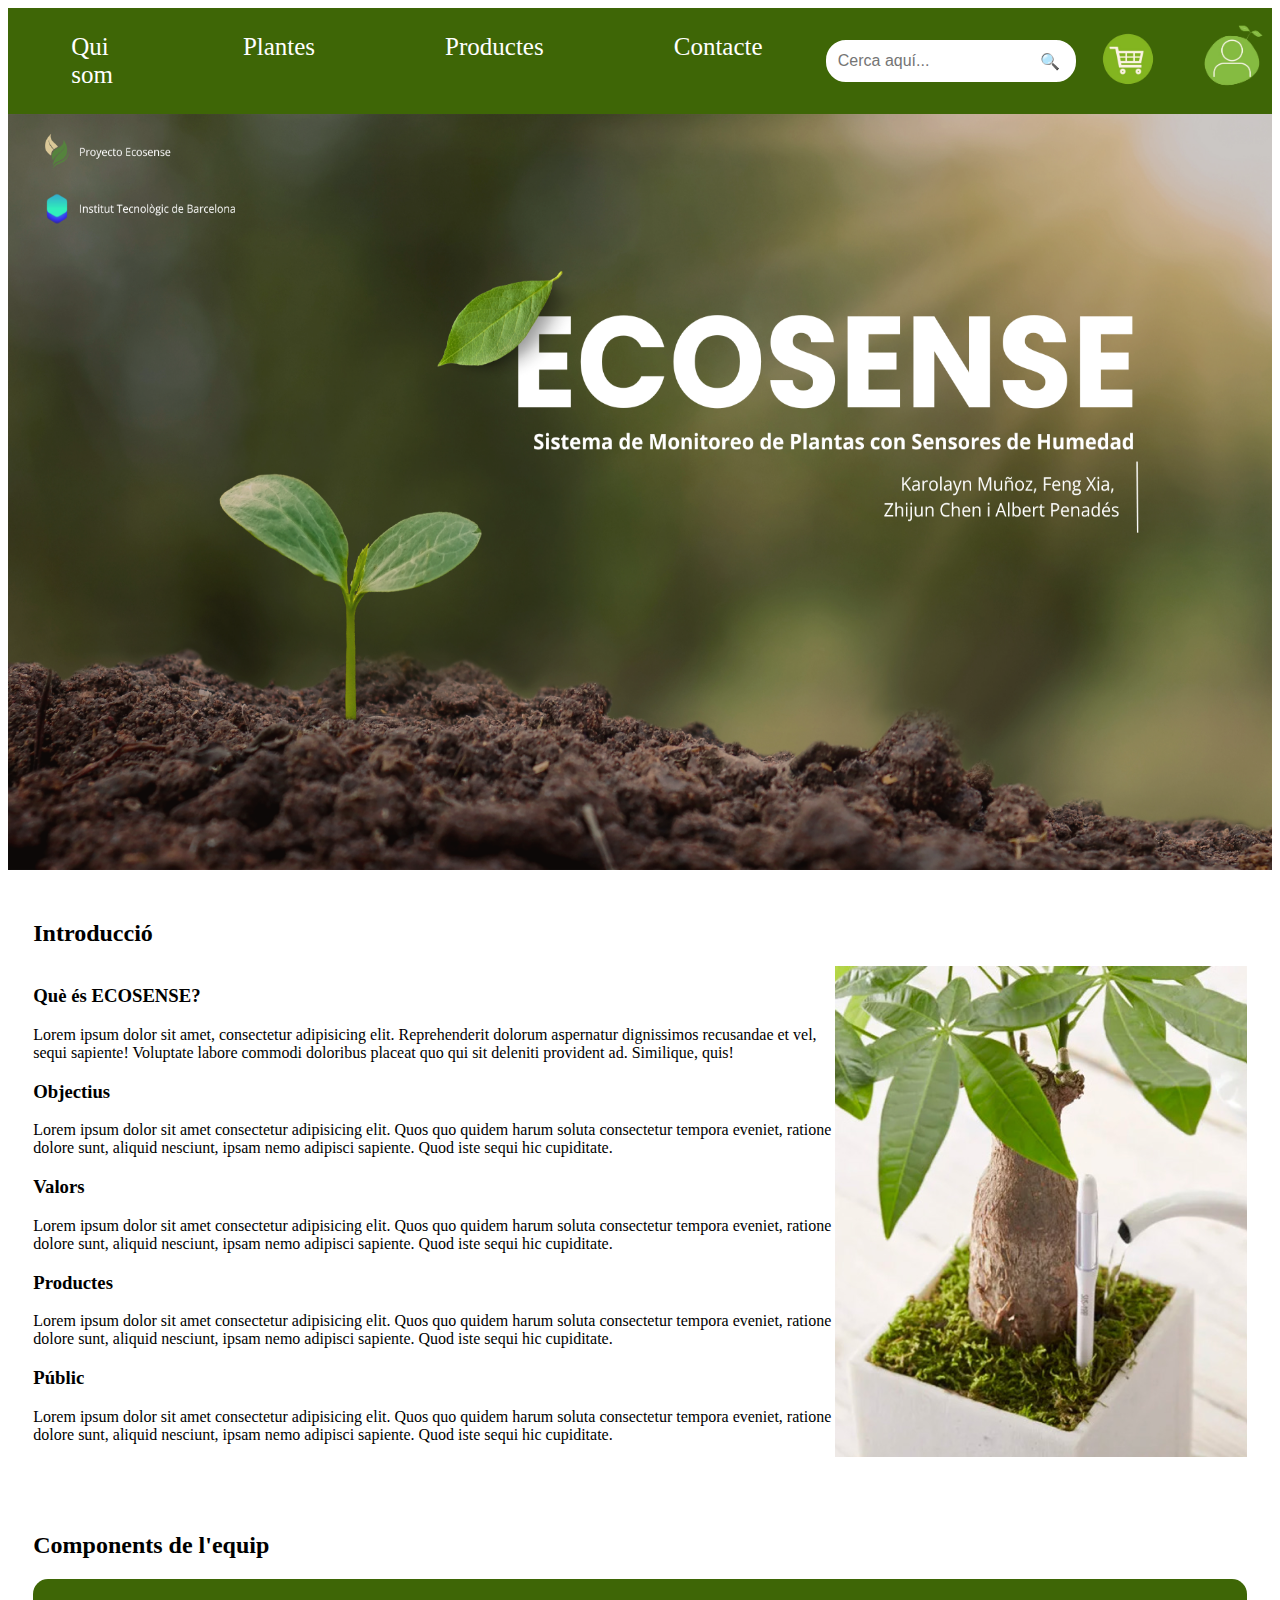
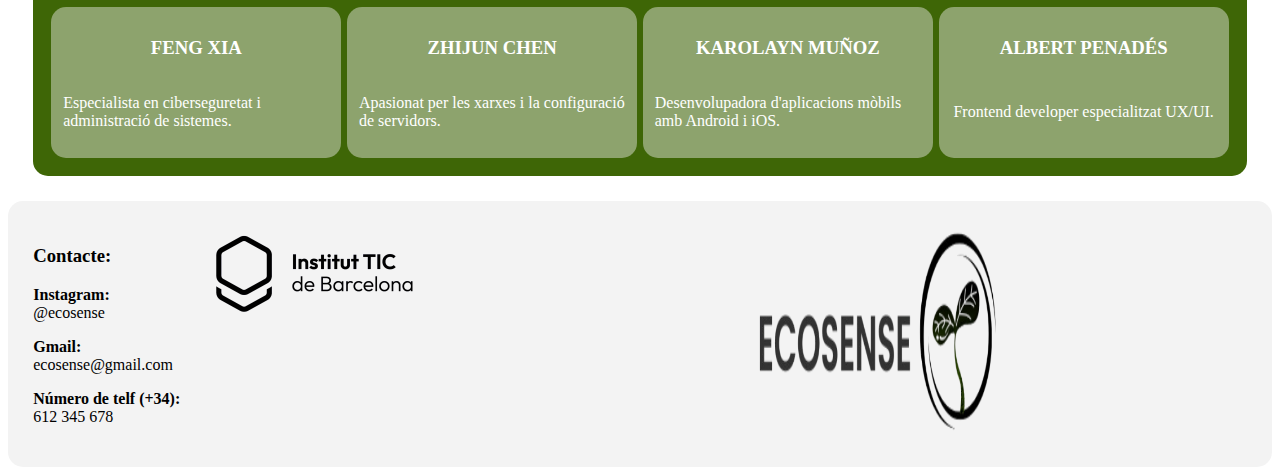
<file: frontend/index.html>
<!DOCTYPE html>
<html lang="en">
<head>
    <meta charset="UTF-8">
    <meta name="viewport" content="width=device-width, initial-scale=1.0">
    <title>ECOSENSE - INICI</title>
    <link rel="stylesheet" href="style/style.css">
</head>
<body>

    <!-- Menú pàgina inicial --> 
    <nav class="menu">
        <!-- Foto principal -->
        <div class="foto-inicial">
            <img src="img/header.png" alt="Logotip EOSENSE">    
        </div>
        
        <!-- Navegador del menú -->
        <div class="links">
            <!-- Connectarà a altres fitxers html per obrirlos -->
            <a href="index.html">Qui som</a>
            <a href="pages/plantes.html">Plantes</a>
            <a href="pages/productes.html">Productes</a>
            <a href="pages/contacte.html">Contacte</a>
        </div>

        <div class="icones">            
            <!-- Buscador -->
            <div class="buscador">
                <input type="text" class="buscador-web" placeholder="Cerca aquí...">
                <button class="btn-buscador">🔍</button>
            </div>

            <!-- Carret de la compra -->
            <div>
            <img src="img/carret-compra.png" alt="Carret de la compra" class="carret-compra">
            </div>
            <!-- Iniciar sessió -->
            <a href="pages/registrarse.html">
                <img src="img/login.png" alt="Iniciar sessió" class="log-in">
            </a>
             
        </div>
    </nav>

    <!-- Apartat d'on tindré la foto principal -->
    <main class="main">
        <!-- Contenidor de la foto principal -->
        <div class="foto-main">
            <img src="img/ecosense.png" alt="imatge principal del projecte ECOSENSE">
            <button id="btn-scroll-top" class="btn-scroll">⬆</button>
        </div>
    </main>

    <!-- Botó que ens redireccionarà al apartat de: 'Qui som' -->
     <!-- Puc crear dins l'apartat  -->
    <section class="qui-som">
        <h2 class="titol-qs">Introducció</h2>

        <!-- Hi hauràn dues columnes una per la foto i l'altre per text -->
        <section class="contingut-qs">
            <!-- Text -->
            <section class="part-1">
                <h3>Què és ECOSENSE?</h3>
                <p>Lorem ipsum dolor sit amet, consectetur adipisicing elit. Reprehenderit dolorum aspernatur dignissimos recusandae et vel,
                    sequi sapiente! Voluptate labore commodi doloribus placeat quo qui sit deleniti provident ad. Similique, quis!</p>
                
                <h3>Objectius</h3>
                <p>Lorem ipsum dolor sit amet consectetur adipisicing elit. Quos quo quidem harum soluta consectetur tempora eveniet, 
                    ratione dolore sunt, aliquid nesciunt, ipsam nemo adipisci sapiente. Quod iste sequi hic cupiditate.</p>
                
                <h3>Valors</h3>
                <p>Lorem ipsum dolor sit amet consectetur adipisicing elit. Quos quo quidem harum soluta consectetur tempora eveniet, 
                    ratione dolore sunt, aliquid nesciunt, ipsam nemo adipisci sapiente. Quod iste sequi hic cupiditate.</p>
                
                <h3>Productes</h3>
                <p>Lorem ipsum dolor sit amet consectetur adipisicing elit. Quos quo quidem harum soluta consectetur tempora eveniet, 
                    ratione dolore sunt, aliquid nesciunt, ipsam nemo adipisci sapiente. Quod iste sequi hic cupiditate.</p>
                
                <h3>Públic</h3>
                <p>Lorem ipsum dolor sit amet consectetur adipisicing elit. Quos quo quidem harum soluta consectetur tempora eveniet, 
                    ratione dolore sunt, aliquid nesciunt, ipsam nemo adipisci sapiente. Quod iste sequi hic cupiditate.</p>
            </section>

            <!-- Imatge -->
            <section class="part-2">
                <section class="part-2-img">
                    <img src="img/planta-sensor.png" alt="Imatge d'una planta amb sensor d'humetat">
                </section>
            </section>
        </section>
    </section>

    <section class="components-equip">
        <h2>Components de l'equip</h2>
        <section class="info-equip">  
            <!-- Feng Xia -->   
            <section class="contingut-asix feng-xia">
                <h3 class="nom-asix">FENG XIA</h3>
                <p>Especialista en ciberseguretat i administració de sistemes.</p>
            </section>
    
            <!-- Zhijun Chen -->
            <section class="contingut-asix zhijun-chen">
                <h3 class="nom-asix">ZHIJUN CHEN</h3>
                <p>Apasionat per les xarxes i la configuració de servidors.</p>
            </section>
    
            <!-- Karolayn Muñoz -->
            <section class="contingut-dam karolayn-munoz">
                <h3 class="nom-dam">KAROLAYN MUÑOZ</h3>
                <p>Desenvolupadora d'aplicacions mòbils amb Android i iOS.</p>
            </section>
    
            <!-- Albert Penadés -->
            <section class="contingut-daw albert-penades">
                <h3 class="nom-daw">ALBERT PENADÉS</h3>
                <p>Frontend developer especialitzat UX/UI.</p>
            </section>
        </section>
    </section>
        
    
    <!-- Caixa del footer -->
    <footer class="footer">
        <section class="div-contacte">
            <h3><b>Contacte:</b></h3>
            <p><b>Instagram:</b> <br>
                @ecosense</p>
            <p><b>Gmail:</b>
                 ecosense@gmail.com</p>
            <p><b>Número de telf (+34):</b> <br>612 345 678</p>
        </section>

        <section class="footer-img2">
            <img src="img/logo-horitzontal.png" alt="Logo Institut Tic de Barcelona">
        </section>
        <section class="footer-img1">
            <img src="img/logo-ecosense-sinfondo.png" alt="Imatge del footer">
        </section>
    </footer>

    <!-- Scripts -->
    <script src="js/index.js"></script>
    <script src="js/registrarse.js"></script>
</body>
</html>
</file>
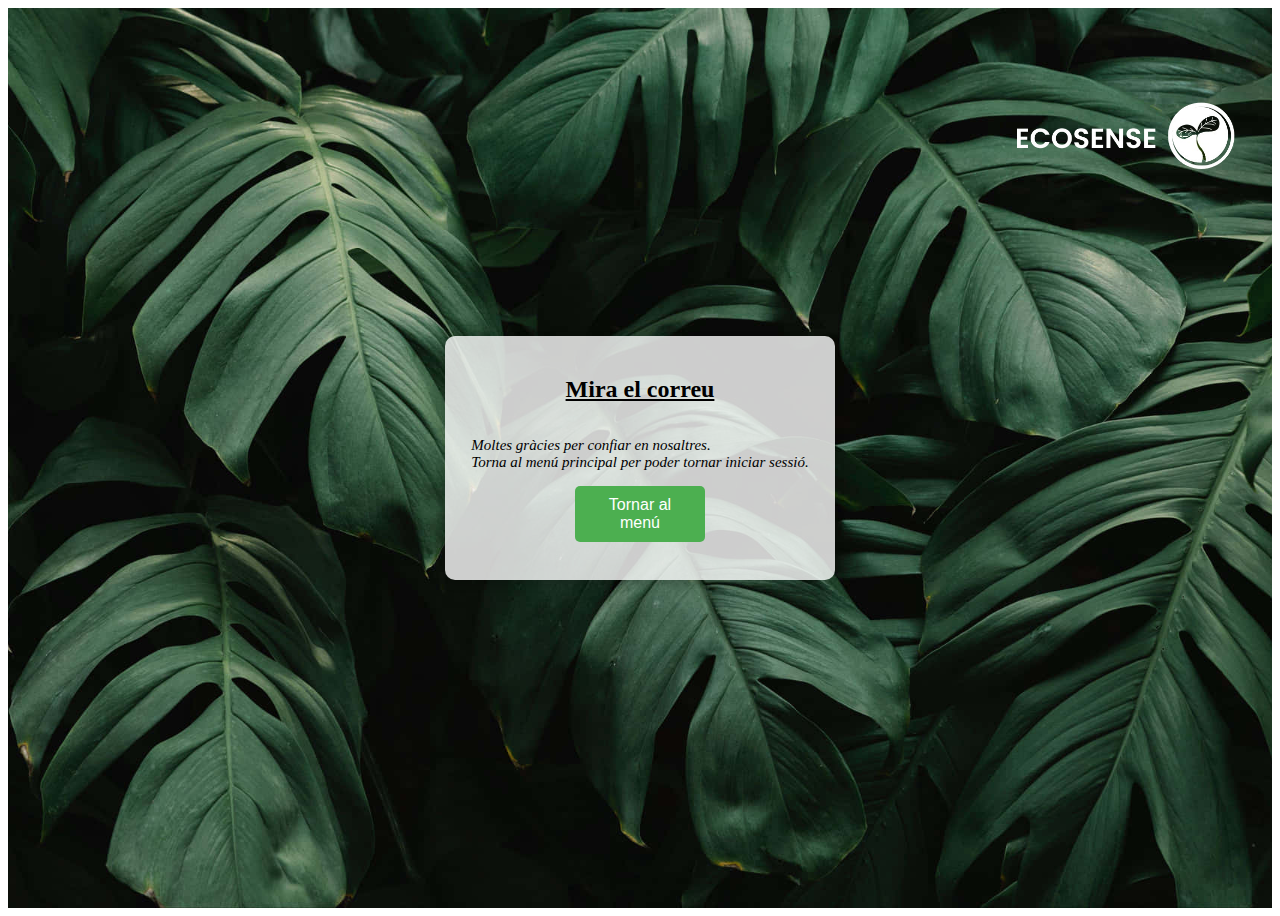
<file: frontend/pages/contrasenya-recuperada.html>
<!DOCTYPE html>
<html lang="en">
<head>
    <meta charset="UTF-8">
    <meta name="viewport" content="width=device-width, initial-scale=1.0">
    <title>Contrasenya recuperada</title>
    <link rel="stylesheet" href="../style/registrarse.css">

</head>
<body>

    <!-- Foto ecosense -->
    <div class="foto-ecosense">
        <img src="../img/logo-ecosense-registre.png" alt="Foto ecosense en blanco">
     </div>

    <section class="main">
        <!-- Imatge principal de tota la pàgina -->
        <section class="img_principal"></section>
        <section class="formulari">
            <h2 class="titol-form">Mira el correu</h2>
            <form> 
                <p class="info-registre">Moltes gràcies per confiar en nosaltres.
                     <br>Torna al menú principal per poder tornar iniciar sessió.</p>
                <section class="cont-btns">
                    <button class="registrarse" type="submit">Tornar al menú</button>
                </section>
                <br>
            </form>
        </section>
    </section>

    <!-- Scripts -->
    <script src=""></script>
</body>
</html>
</file>
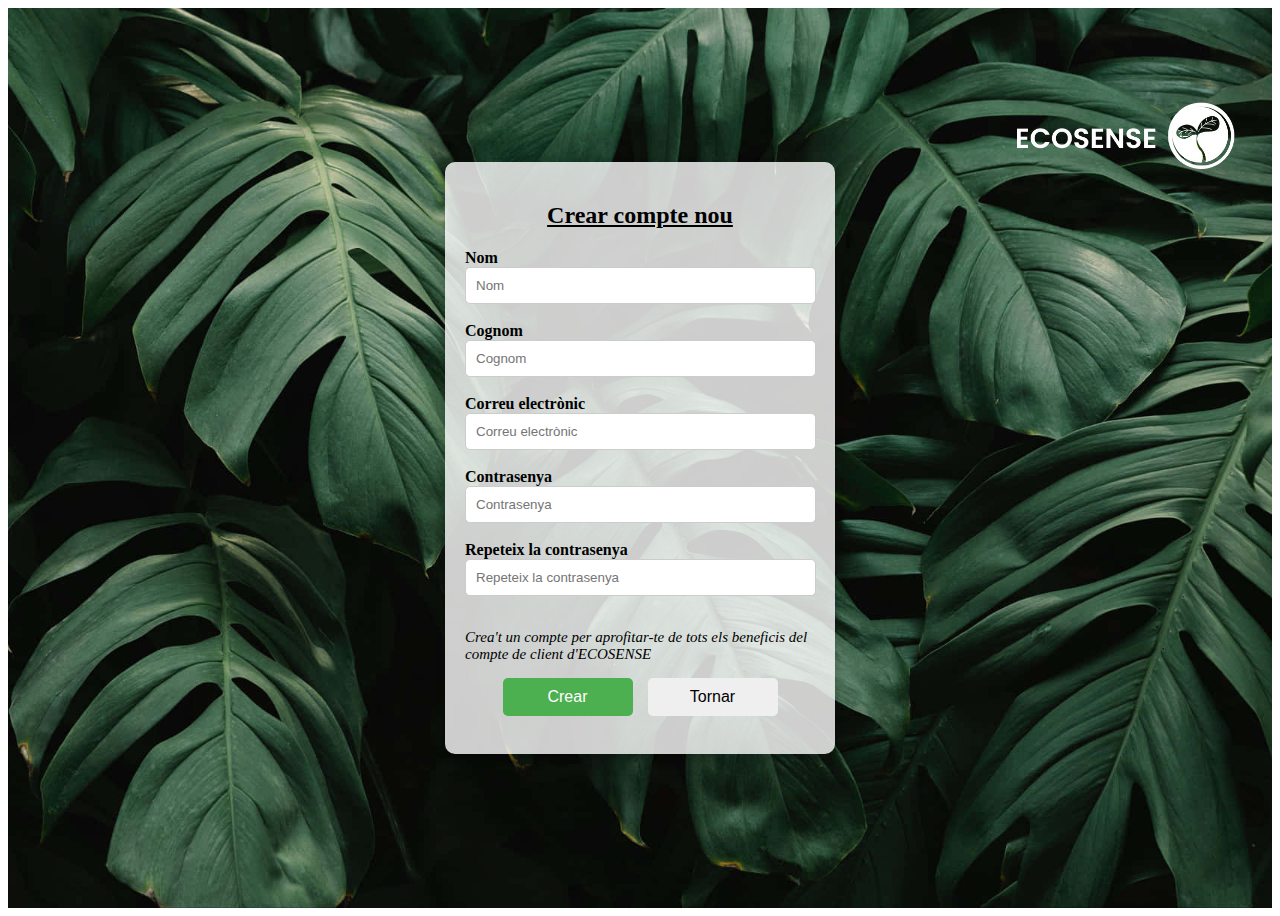
<file: frontend/pages/crear-compte.html>
<!DOCTYPE html>
<html lang="ca">
<head>
    <meta charset="UTF-8">
    <meta name="viewport" content="width=device-width, initial-scale=1.0">
    <title>Crear compte nou</title>
    <link rel="stylesheet" href="../style/registrarse.css">
</head>
<body>
    <!-- Foto ecosense -->
    <div class="foto-ecosense">
        <img src="../img/logo-ecosense-registre.png" alt="Foto ecosense en blanc">
    </div>

    <section class="main">
        <!-- Imatge principal de tota la pàgina -->
        <section class="img_principal"></section>

        <section class="formulari">
            <h2 class="titol-form">Crear compte nou</h2>

            <form>
                <!-- Nom -->
                <label for="nom"><b>Nom</b></label>
                <input type="text" id="nom" name="nom" placeholder="Nom" required>
                <br><br>

                <!-- Cognom -->
                <label for="cognom"><b>Cognom</b></label>
                <input type="text" id="cognom" name="cognom" placeholder="Cognom" required>
                <br><br>

                <!-- Correu electrònic -->
                <label for="email"><b>Correu electrònic</b></label>
                <input type="email" id="email" name="email" placeholder="Correu electrònic" required>
                <br><br>

                <!-- Contrasenya -->
                <label for="contrasenya"><b>Contrasenya</b></label>
                <input type="password" id="contrasenya" name="contrasenya" placeholder="Contrasenya" required>
                <br><br>

                <!-- Repetir contrasenya -->
                <label for="repetir-contrasenya"><b>Repeteix la contrasenya</b></label>
                <input type="password" id="repetir-contrasenya" name="repetir-contrasenya" placeholder="Repeteix la contrasenya" required>
                <br><br>

                <!-- Info -->
                <p class="info-registre">Crea't un compte per aprofitar-te de tots els beneficis del compte de client d'ECOSENSE</p>

                <!-- Botons -->
                <section class="cont-btns">
                    <button class="registrarse" type="submit">Crear</button>
                    <button id="tornar" type="button">Tornar</button>
                </section>
                <br>
            </form>
        </section>
    </section>

    <!-- Scripts -->
    <script src="../js/crear-compte.js"></script>
</body>
</html>
</file>
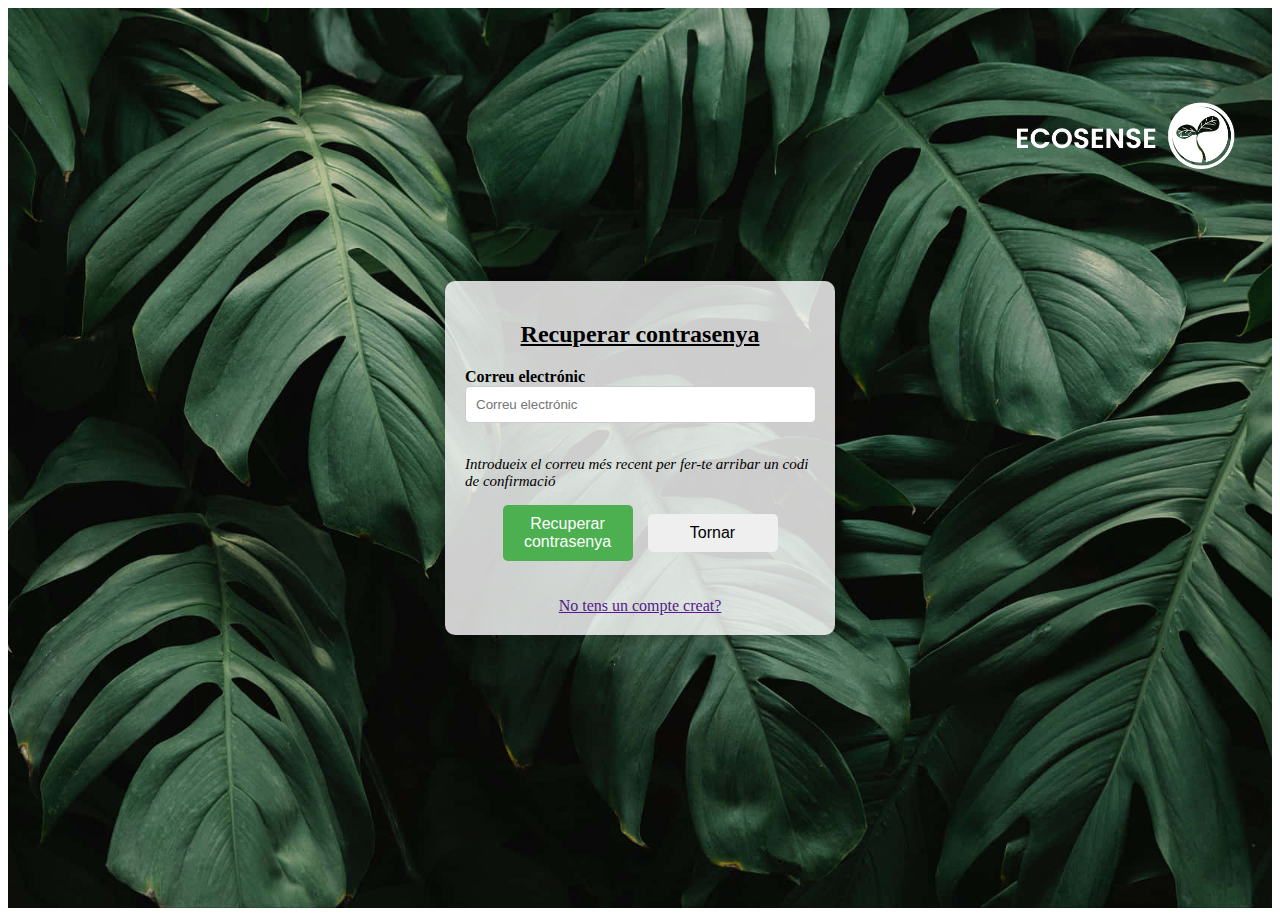
<file: frontend/pages/recuperar_contrasenya.html>
<!DOCTYPE html>
<html lang="en">
<head>
    <meta charset="UTF-8">
    <meta name="viewport" content="width=device-width, initial-scale=1.0">
    <title>Recuperar contrasenya</title>
    <link rel="stylesheet" href="../style/registrarse.css">
    <link rel="stylesheet" href="../style/recuperar-contrasenya.css">

</head>
<body>
        <!-- Foto ecosense -->
        <div class="foto-ecosense">
            <img src="../img/logo-ecosense-registre.png" alt="Foto ecosense en blanco">
         </div>
    
        <section class="main">
            <!-- Imatge principal de tota la pàgina -->
            <section class="img_principal"></section>
            <section class="formulari">
                <h2 class="titol-form">Recuperar contrasenya</h2>
                
                <!-- Apartat del formulari -->
                <form> 
                    <label for="email"><b>Correu electrónic</b></label>
                    <input type="email" id="email" name="email" placeholder="Correu electrónic">
                    <br>
                    <br>
                    <p class="info-email"> Introdueix el correu més recent per fer-te arribar un codi de confirmació</p>
                    <section class="cont-btns">
                        <button class="registrarse" type="submit">Recuperar contrasenya</button>
                        <button id="tornar">Tornar</button>
                    </section>
                    <br>
                    <br>
                </form>
                <section>
                    <!-- Posar link al nou html -->
                    <a href="" class="creacio-compte">No tens un compte creat?</a>
                </section>
            </section>
        </section>

        <!-- Scripts -->
         <script src="../js/contrasenya-recuperada.js"></script>
    </body>
</html>
</file>
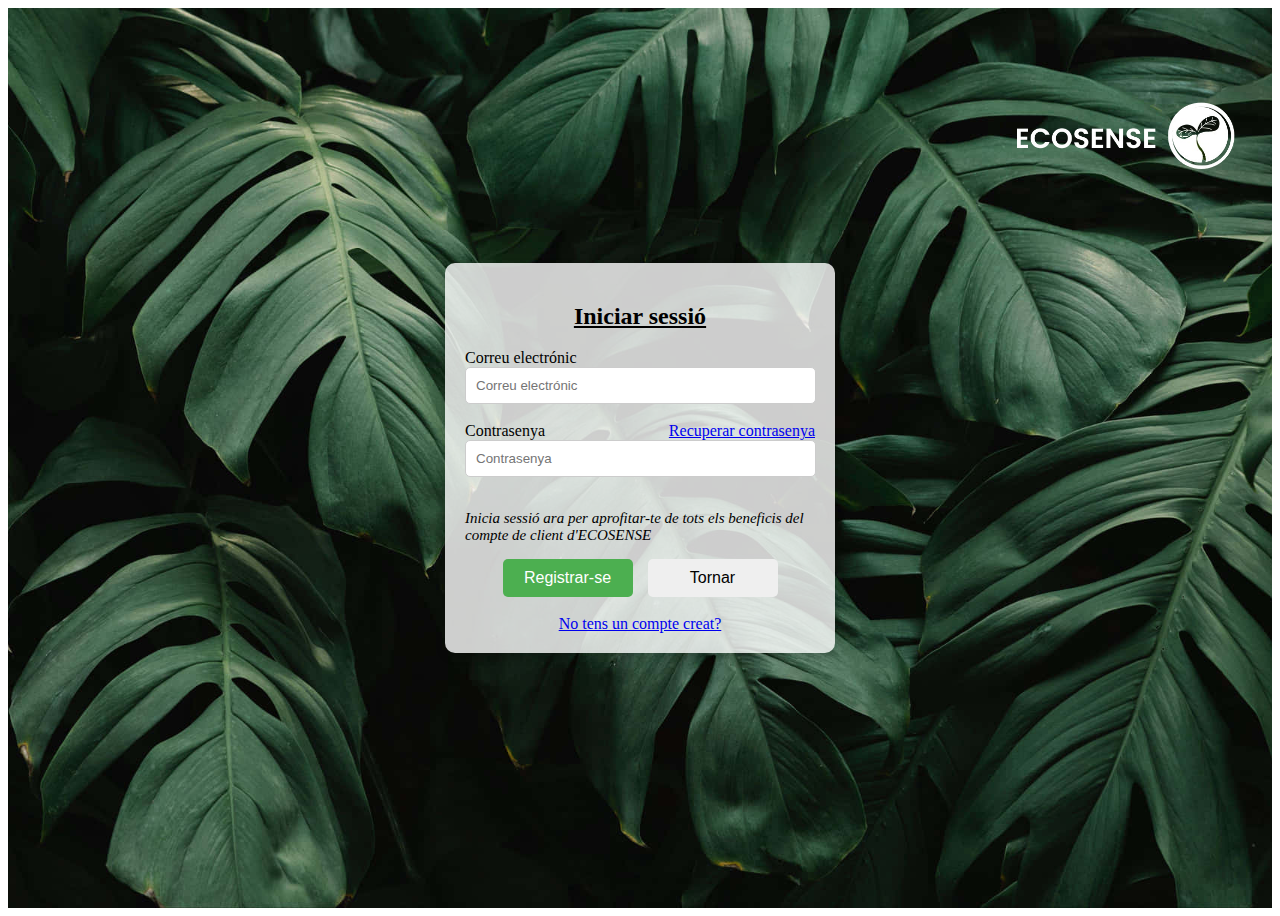
<file: frontend/pages/registrarse.html>
<!DOCTYPE html>
<html lang="en">
<head>
    <meta charset="UTF-8">
    <meta name="viewport" content="width=device-width, initial-scale=1.0">
    <title>Registrar-se</title>
    <link rel="stylesheet" href="../style/registrarse.css">
</head>
<body>

    <!-- Foto ecosense -->
     <div class="foto-ecosense">
        <img src="../img/logo-ecosense-registre.png" alt="Foto ecosense en blanco">
     </div>

    <section class="main">
        <!-- Imatge principal de tota la pàgina -->
        <section class="img_principal"></section>
        <section class="formulari">
            <h2 class="titol-form">Iniciar sessió</h2>
            <!-- Apartat del formulari -->
            <form> 
                <label for="email">Correu electrónic</label>
                <input type="email" id="email" name="email" placeholder="Correu electrónic">
                <br>
                <br>
                <section class="pswd-line">
                    <label for="password">Contrasenya</label> <a href="recuperar_contrasenya.html">Recuperar contrasenya</a>
                </section>
                <input type="password" id="password" name="password" placeholder="Contrasenya">
                <br>
                <br>   

                <p class="info-registre">Inicia sessió ara per aprofitar-te de tots els beneficis del compte de client d'ECOSENSE</p>
                <section class="cont-btns">
                    <button class="registrarse" type="submit">Registrar-se</button>
                    <button id="tornar" type="button">Tornar</button>
                </section>
                <br>
            </form>
            <section>
                <!-- Redireix a l'html de crear un compte -->
                <a href="../pages/crear-compte.html" class="creacio-compte">No tens un compte creat?</a>
            </section>
        </section>
    </section>

    <!-- Scritps -->  
    <script src="../js/registrarse.js"></script>

</body>
</html>
</file>
<file: frontend/style/style.css>
/* body{
    padding: 2%;
} */

/* Container per el menú */
.menu{
    display: flex;
    align-items: center;
    gap: 5%;
    background-color: #3E6606;
}

/* Container de la foto */
.foto-inicial {
    width: 10%;
    height: 20%;
}

/* Tamany de la foto (resposive) */
.foto-inicial img{
    width: 100%;
    height: 100%;
}

a{
    color: white;
    font-size: 19px;
    font-size: 25px;
}

/* Container del menú principal */
.links {
    display: flex;
    justify-content: baseline;
    gap: 130px;
}

.links a {
    position: relative;
    text-decoration: none; /* Eliminem el subratllat predeterminat */
}

.links a::after {
    content: "";
    position: absolute;
    left: 0;
    bottom: -3px; /* Ajustem la distància del subratllat */
    width: 0;
    height: 2px; /* Gruix de la línia */
    background-color: white; /* Color del subratllat */
    transition: width 0.3s ease-in-out;
}

.links a:hover::after {
    width: 100%;
}


/* container dels icones de la dreta (input, carret de la compra i login) */
.icones{
    display: flex;
    justify-content: baseline;
    align-items: center;
    gap: 7px;

}
/* Animacions per les imatges */
.icones img {
    transition: transform 0.3s ease-in-out;
}

.icones img:hover {
    transform: scale(1.25);
}

.buscador {
    position: relative;
    display: flex;
    align-items: center;
    width: 250px; /* Amplada del buscador */
}

.buscador-web {
    width: 100%;
    padding: 10px;
    padding-right: 40px; /* Deixem espai per al botó */
    border: 2px solid white;
    border-radius: 20px;
    font-size: 16px;
    outline: none;
}

.btn-buscador {
    position: absolute;
    right: 10px;
    background: none;
    border: none;
    cursor: pointer;
    font-size: 16px;
    color: #3E6606;
}


/* Configuració foto login */
.log-in{
    width: 100px;
}

/* Tamany de la foto login (responsive) */
.log-in img{
    width: 100%;
    height: 100%;
}

/* Configuració foto carret de la compra */
.carret-compra{
    width: 90px;
}

/* Tamany de la foto carret de la compra (responsive) */
.carret-compra img{
    width: 100%;
    height: 100%;
}

/* Controlar el tamany de la foto */
.foto-main img{
    width: 100%;
    height: 84vh;
}

.btn-scroll {
    position: fixed;
    bottom: 20px;
    right: 20px;
    width: 50px;
    height: 50px;
    background-color: #3E6606;
    color: white;
    border: none;
    border-radius: 50%;
    font-size: 24px;
    cursor: pointer;
    display: none; /* Amagat per defecte */
    transition: transform 0.3s ease-in-out, opacity 0.3s;
}

.btn-scroll:hover {
    transform: scale(1.2);
    opacity: 0.8;
}

/* SECCIÓ - QUI SOM */
.qui-som{
    padding: 2%;
}

.contingut-qs{
    display: flex;
}

/* Contenedor de equipo */
/* Sección principal */
.components-equip {
    padding: 2%;
}

/* Contenedor general */
.info-equip {
    border-radius: 15px;
    background-color: #3E6606;
    color: white;
    padding: 1.5%;
    display: flex;
    gap: 6px;
}

/* Tarjeta de cada integrante */
.contingut-asix, .contingut-dam, .contingut-daw {
    background-color: #8DA36D;
    padding: 1%;
    font-size: 16px;
    border-radius: 15px;
    margin-top: 10px;
    width: 50%;
    display: flex;
    flex-wrap: wrap;
    justify-content: center;
}


/* SECCIÓ - FOOTER */
.footer {
    background-color: #f3f3f3;
    display: flex;
    padding: 2%;
    border-radius: 15px;
    justify-content: space-between;
}

/* Puedes especificar el tamaño de las imágenes por separado si lo prefieres */
.footer-img2 , .footer-img1 img {
    width: 50%;
    height: 100%;   
}
</file>
<file: frontend/style/registrarse.css>
.foto-ecosense {
    position: absolute;
    top: 20px;
    right: 20px;
    width: 20%; /* Ajusta según necesites */
    z-index: 10; /* Asegura que esté por encima de otros elementos */
}

.foto-ecosense img {
    width: 100%;
    height: 100%;
}

.main {
    position: relative; /* Para que los elementos internos se posicionen sobre él */
    width: 100%;
    height: 100vh;
    background-image: url('../img/fondoRegistre.jpg'); /* La imagen de fondo */
    background-size: cover;
    background-position: center;
    display: flex;
    align-items: center;
    justify-content: center;
}

.titol-form, .creacio-compte{
    display: flex;
    justify-content: center;
    text-decoration: underline;
}

/* Estil per el formulari */
.formulari {
    background: rgba(255, 255, 255, 0.8); 
    padding: 20px;
    border-radius: 10px;
    width: 350px;
    box-shadow: 0 4px 10px rgba(0, 0, 0, 0.2);
    display: flex;
    justify-content: center;
    align-items: center;
    flex-wrap: wrap;
}

/* Inputs del formulari */
.formulari input {
    width: 94%;
    padding: 10px;
    border: 1px solid #ccc;
    border-radius: 5px;
}

.info-registre{
    font-size: 15px;
    font-style: italic;
}

/* Container dels buttons */
.cont-btns {
    display: flex;
    justify-content: center;
    align-items: center;
    gap: 15px;
}

/* Estils pels buttons */
.formulari button {
    padding: 10px 20px;
    border: none;
    border-radius: 5px;
    cursor: pointer;
    width: 130px;
    font-size: 16px;
    text-align: center;
}

/* Botó Registrar-se i recuprear contrasenya*/
.registrarse {
    background-color: #4CAF50; 
    color: white;
}

.registrarse:hover {
    background-color: #3e8e41;
}

/* Botó Tornar */
.tornar {
    background-color: #d32f2f; /* Rojo oscuro */
    color: white;
}

.tornar:hover {
    background-color: #a82828;
}

/* Container de les contrassenya */
.pswd-line {
    display: flex;
    justify-content: space-between;
    align-items: center;
}
</file>
<file: frontend/style/recuperar-contrasenya.css>
/* Mini text d'informació per l'usuari */
.info-email{
    font-size: 15px;
    font-style: italic;
}
</file>
